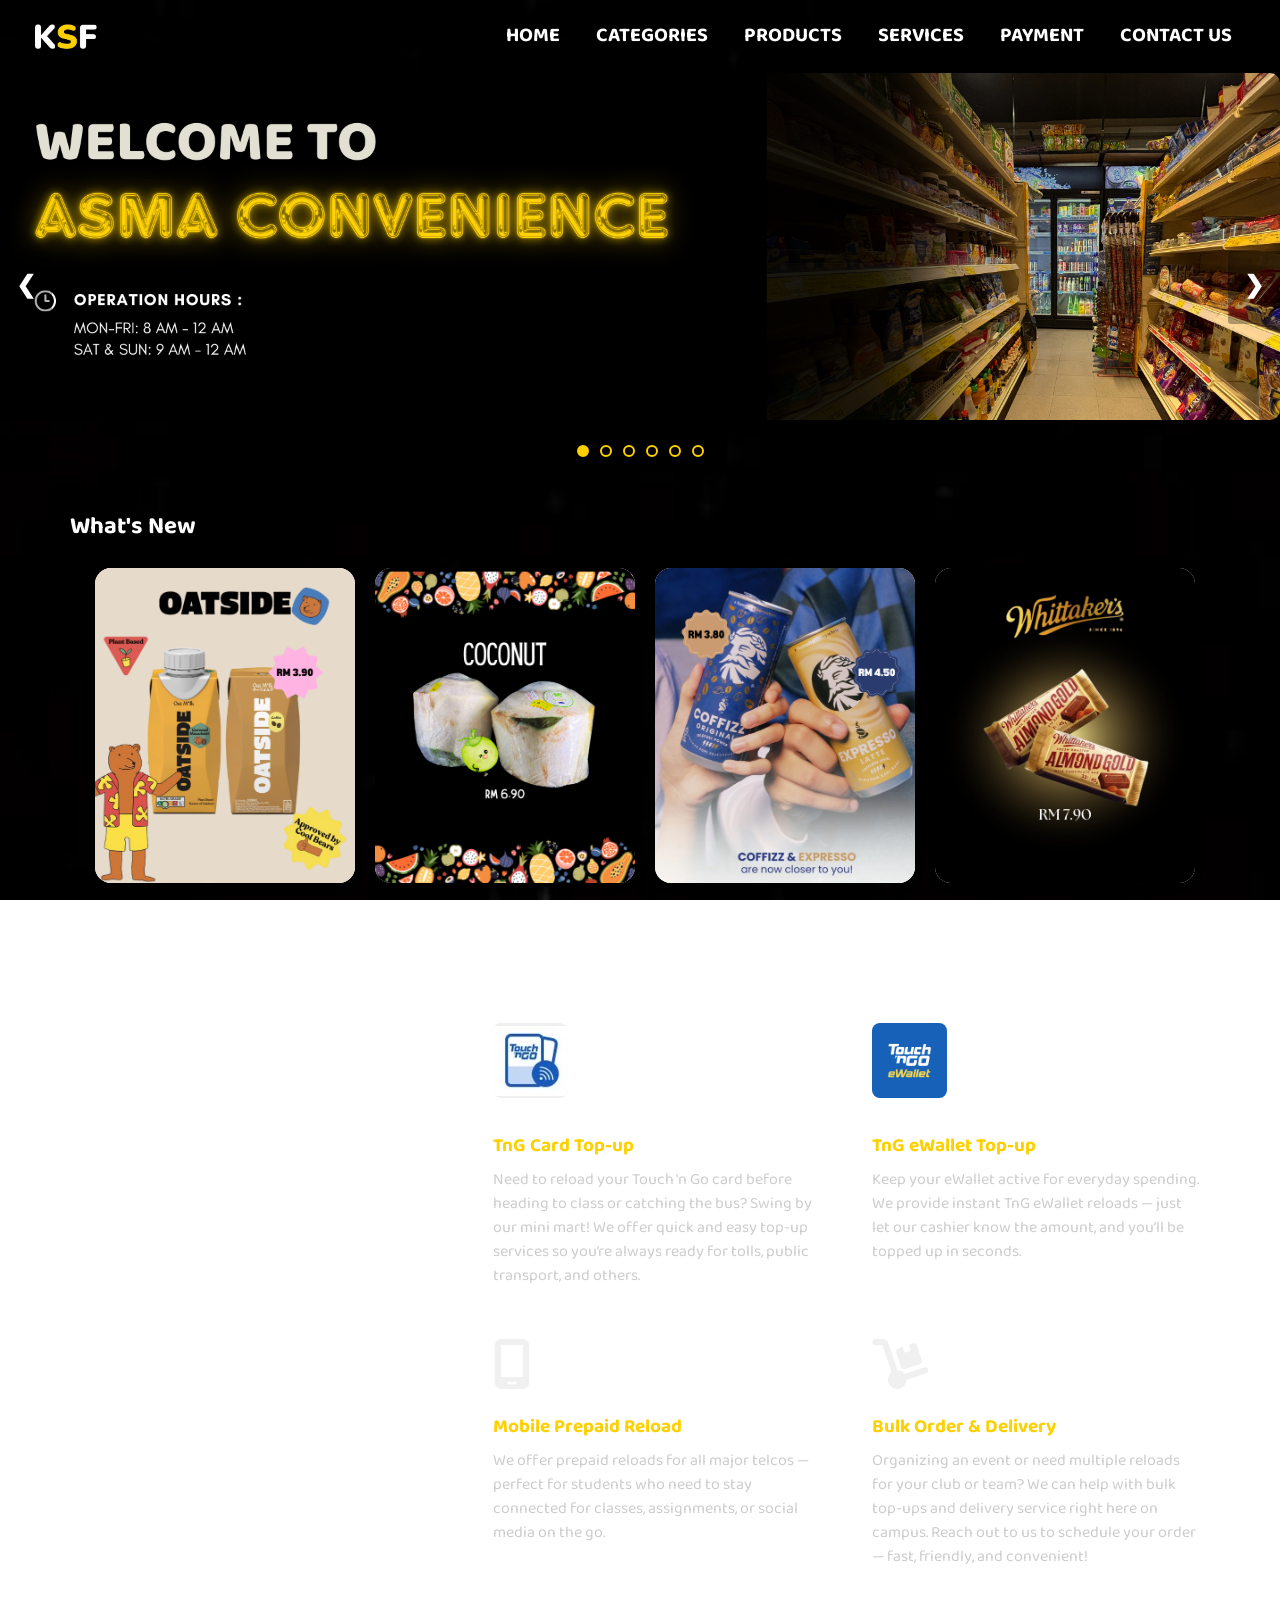
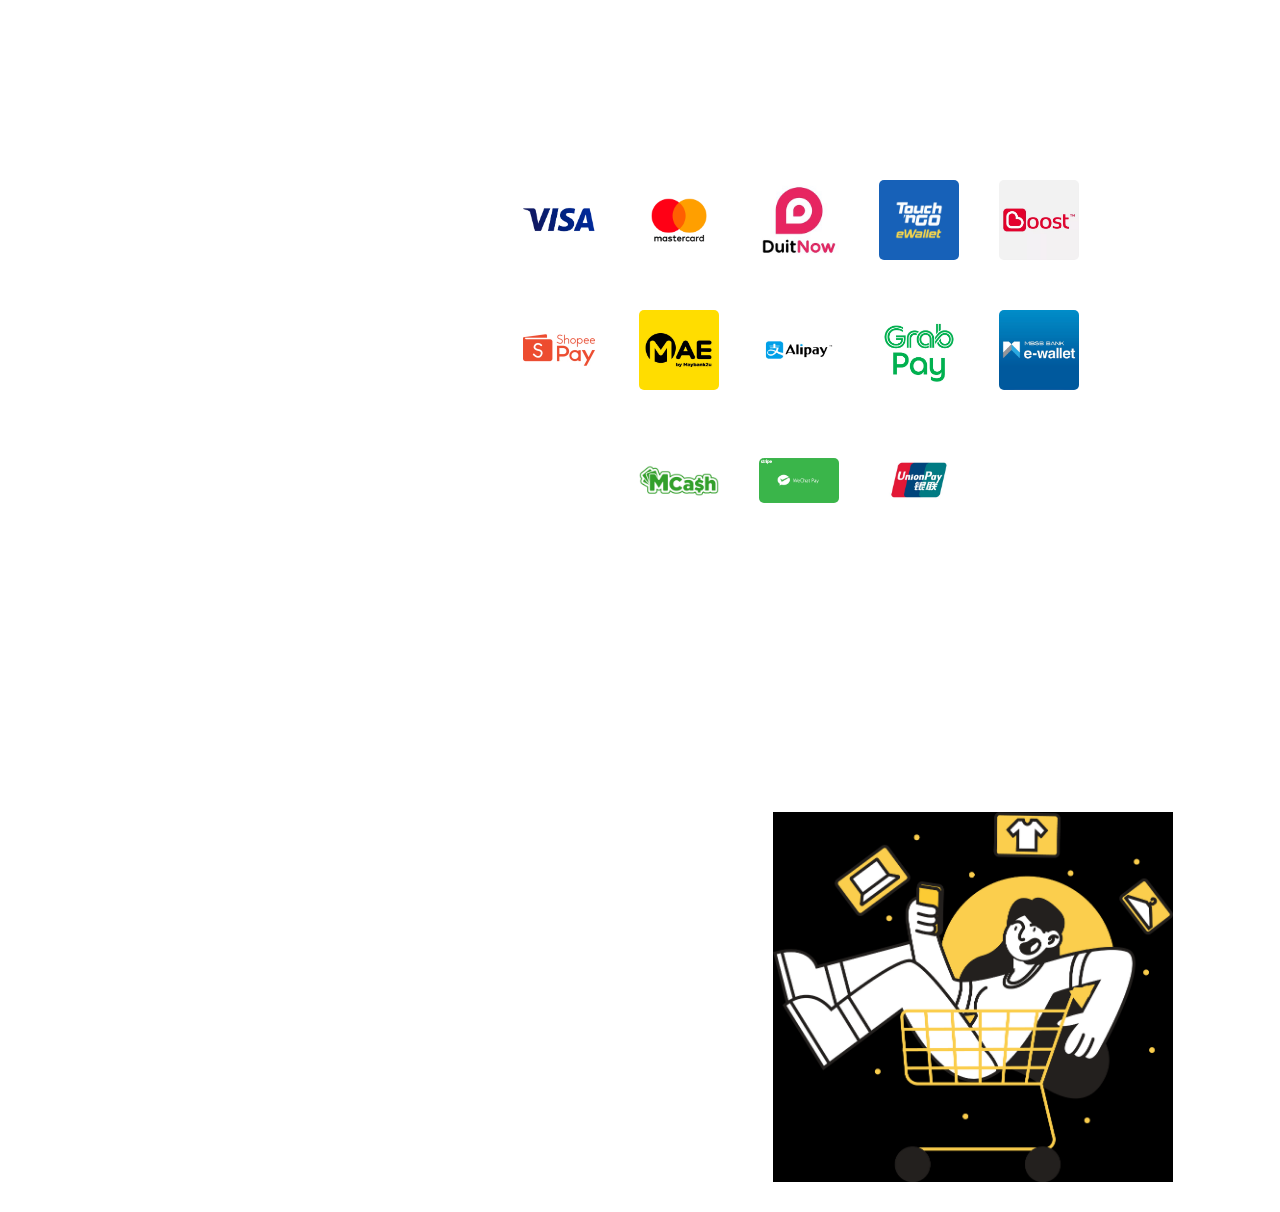
<file: index.html>
<!DOCTYPE html>
<html lang="en">
<head>
  <meta charset="UTF-8" />
  <meta name="viewport" content="width=device-width, initial-scale=1.0"/>
  <link rel="preconnect" href="https://fonts.googleapis.com">
  <link rel="preconnect" href="https://fonts.gstatic.com" crossorigin>
  <link href="https://fonts.googleapis.com/css2?family=Baloo+Bhaijaan+2&display=swap" rel="stylesheet">
  <title>Asma' Convenience</title>
  <link rel="stylesheet" href="asmaconvenience.css" />
  <link rel="stylesheet" href="https://cdnjs.cloudflare.com/ajax/libs/font-awesome/6.4.0/css/all.min.css"/>
</head>
<body>
  
   <div class="header">
    <div class="logo-container">
      <img src="logo.jpeg" alt="Asma Convenience Logo" class="logo-img" />
      <span class="logo-text">Kedai Serbaneka Fareeha</span>
    </div>    
    <div class="menu-icon" onclick="toggleNav()">
      <i class="fas fa-bars"></i>
    </div>
    <nav class="nav-links">
      <div class="close-icon" onclick="toggleNav()">×</div>
      <a href="index.html">HOME</a>
      <div class="dropdown">
        <a href="#">CATEGORIES</a>
        <div class="dropdown-content">
          <a href="products.html?category=Dairy%20%26%20Eggs">Dairy & Eggs</a>
          <a href="products.html?category=Instant%20Noodles">Instant Noodles</a>
          <a href="products.html?category=Ketchups%20%26%20Sauces">Ketchups & Sauces</a>
          <a href="products.html?category=Beverages">Beverages</a>
          <a href="products.html?category=Snacks">Snacks</a>
          <a href="products.html?category=Household%20Essentials">Household Essentials</a>
          <a href="products.html?category=Stationaries">Stationaries</a>
          <a href="products.html?category=Phone%20Accessories">Phone Accessories</a>
          <a href="products.html?category=Health%20%26%20Wellness">Health & Wellness</a>
        </div>
      </div>
      <a href="products.html">PRODUCTS</a>
      <a href="#services">SERVICES</a>
      <a href="#payment">PAYMENT</a>
      <a href="#contactus">CONTACT US</a>
    </nav>
   </div> 

  <div class="slideshow-container">

    <div class="mySlides fade">
      <picture>
        <source media="(max-width: 768px)" srcset="asmaconvenience-mobile.png">
        <img src="asmaconvenience.png" class="banner-img" alt="Asma Convenience">
      </picture>
    </div>
  
    <div class="mySlides fade">
      <picture>
        <source media="(max-width: 768px)" srcset="banner1-mobile.png">
        <img src="banner1.png" class="banner-img" alt="Promo 1">
      </picture>
    </div>

    <div class="mySlides fade">
      <picture>
        <source media="(max-width: 768px)" srcset="banner2-mobile.png">
        <img src="banner2.png" class="banner-img" alt="Promo 2">
      </picture>
    </div>
  
    <div class="mySlides fade">
      <picture>
        <source media="(max-width: 768px)" srcset="banner3-mobile.png">
        <img src="banner3.png" class="banner-img" alt="Promo 3">
      </picture>
    </div>

    <div class="mySlides fade">
      <picture>
        <source media="(max-width: 768px)" srcset="banner4-mobile.png">
        <img src="banner4.png" class="banner-img" alt="Promo 4">
      </picture>
    </div>

    <div class="mySlides fade">
      <picture>
        <source media="(max-width: 768px)" srcset="banner5-mobile.png">
        <img src="banner5.png" class="banner-img" alt="Promo 5">
      </picture>
    </div>
  
    <!-- Navigation arrows -->
    <a class="prev" onclick="plusSlides(-1)">❮</a>
    <a class="next" onclick="plusSlides(1)">❯</a>
  </div>
  
  <!-- Dots -->
  <div style="text-align:center; margin-top: 10px;">
    <span class="dot" onclick="currentSlide(1)"></span> 
    <span class="dot" onclick="currentSlide(2)"></span> 
    <span class="dot" onclick="currentSlide(3)"></span> 
    <span class="dot" onclick="currentSlide(4)"></span>
    <span class="dot" onclick="currentSlide(5)"></span>
    <span class="dot" onclick="currentSlide(6)"></span>
  </div>
  
  <script>
    let slideIndex = 1;
    showSlides(slideIndex);
    
    // Next/previous controls
    function plusSlides(n) {
      showSlides(slideIndex += n);
    }
    
    // Dot controls
    function currentSlide(n) {
      showSlides(slideIndex = n);
    }
    
    // Main function
    function showSlides(n) {
      let i;
      let slides = document.getElementsByClassName("mySlides");
      let dots = document.getElementsByClassName("dot");
    
      if (n > slides.length) { slideIndex = 1 }
      if (n < 1) { slideIndex = slides.length }
    
      for (i = 0; i < slides.length; i++) {
        slides[i].style.display = "none";
      }
    
      for (i = 0; i < dots.length; i++) {
        dots[i].classList.remove("active");
      }
    
      slides[slideIndex - 1].style.display = "block";
      dots[slideIndex - 1].classList.add("active");
    }
    
    // Optional: Auto-slide
    setInterval(() => {
      plusSlides(1);
    }, 5000);
    </script>
    
 <div class="home-container">
  <section class="section">
    <h2 class="section-title">What's New</h2>
    <div class="cards-row">
      <div class="card">
        <img src="oatside.png" alt="Oatside">
      </div>
      <div class="card">
        <img src="coconut.png" alt="Coconut">
      </div>
      <div class="card">
        <img src="zus.png" alt="Zus">
      </div>
      <div class="card">
        <img src="whittakers.png" alt="Whittakers">
      </div>
    </div>
  </section>

  <section id="services">
    <section class="services-section">
      <div class="services-container">
        <div class="services-left">
            <h1>Other<br>Services</h1>
        </div>
        <div class="services-right">
          <div class="service-card">
            <img src="tngcard.jpeg" alt="TnG Card Topup" class="service-icon">
            <h3>TnG Card Top-up</h3>
            <p>Need to reload your Touch 'n Go card before heading to class or catching the bus? Swing by our mini mart! We offer quick and easy top-up services so you’re always ready for tolls, public transport, and others.</p>
          </div>
          <div class="service-card">
            <img src="tng.jpeg" alt="TnG eWallet" class="service-icon">
            <h3>TnG eWallet Top-up</h3>
            <p>Keep your eWallet active for everyday spending. We provide instant TnG eWallet reloads — just let our cashier know the amount, and you’ll be topped up in seconds.</p>
          </div>
          <div class="service-card">
            <i class="fa-solid fa-mobile-screen"></i>
            <h3>Mobile Prepaid Reload</h3>
            <p>We offer prepaid reloads for all major telcos — perfect for students who need to stay connected for classes, assignments, or social media on the go.</p>
          </div>
          <div class="service-card">
            <i class="fa-solid fa-dolly"></i>
            <h3>Bulk Order & Delivery</h3>
            <p>Organizing an event or need multiple reloads for your club or team? We can help with bulk top-ups and delivery service right here on campus. Reach out to us to schedule your order — fast, friendly, and convenient!</p>
          </div>
    </div>
  </div>
 </section> 
 </section>

<section id="payment">
  <section class="payment-section">
    <div class="payment-container">
      <div class="payment-right"> 
        <h1>We're<br>Accepting</h1>
      </div>

      <div class="payment-left">
  
        <div class="payment-grid">
          <div class="payment-item"><img src="visa.jpeg" width="200vh" height="100vh" alt="Visa" /></div>
          <div class="payment-item"><img src="mastercard.jpeg" width="200vh" height="100vh" alt="MasterCard" /></div>
          <div class="payment-item"><img src="duitnow.jpeg" alt="DuitNow" /></div>
          <div class="payment-item"><img src="tng.jpeg" alt="TouchNGo" /></div>
          <div class="payment-item"><img src="boost.jpeg" alt="Boost" /></div>
          <div class="payment-item"><img src="shopeepay.jpeg" alt="ShopeePay" /></div>
          <div class="payment-item"><img src="mae.jpeg" alt="MAE" /></div>
          <div class="payment-item"><img src="alipay.jpeg" alt="Alipay" /></div>
          <div class="payment-item"><img src="grabpay.jpeg" alt="GrabPay" /></div>
          <div class="payment-item"><img src="mbsb.jpeg" alt="MBSB e-wallet" /></div>
          <div class="payment-item"><img src="mcash.jpeg" width="400vh" height="200vh" alt="Mcash" /></div>
          <div class="payment-item"><img src="wechatpay.jpeg" width="400vh" height="200vh" alt="WeChatPay" /></div>
          <div class="payment-item"><img src="unionpay.jpeg" alt="UnionPay" /></div>
        </div>
      </div>
     </div> 

 </div>
 </section>
</section>

<section id="contactus">

  <h1 class="contact-title">Contact Us</h1>

  <div class="contact-container">
    <div class="contact-info">
      <div class="contact-item">
        <i class="fab fa-whatsapp"></i>
        <a href="https://wa.me/60193149748" target="_blank">019-314 9748</a>
      </div>

      <div class="contact-item">
        <i class="fab fa-telegram-plane"></i>
        <a href="https://t.me/+zmRWgYmFlAIzOWI1" target="_blank"><u>Asma Shop (KSF)</u></a>
      </div>

      <div class="contact-item">
        <i class="fab fa-facebook-f"></i>
        <a href="https://m.facebook.com/101898915537876/" target="_blank"><u>KSF</u></a>
      </div>

      <div class="contact-item">
        <i class="fab fa-instagram"></i>
        <a href="https://www.instagram.com/ksf_iium?igsh=MXhtZDY1aGNoeW56NQ==" target="_blank"><u>@ksf_iium</u></a>
      </div>

      <div class="contact-item">
        <i class="fas fa-map-marker-alt"></i>
        <a href="https://g.co/kgs/t4s66xi" target="_blank">Asma Conv</a>
      </div>
    </div>

    <div class="contact-image">
      <img src="shopping-cart-illustration.png" alt="Shopping Illustration" />
    </div>
  </div>

  </section>
 
  <script>
  function toggleNav() {
    document.querySelector('.nav-links').classList.toggle('show');
  }

  // Close nav when any link is clicked
  document.addEventListener('DOMContentLoaded', function () {
    const navLinks = document.querySelectorAll('.nav-links a');
    navLinks.forEach(link => {
      link.addEventListener('click', () => {
        document.querySelector('.nav-links').classList.remove('show');
      });
    });
  });
</script>

</body>
</html>
</file>
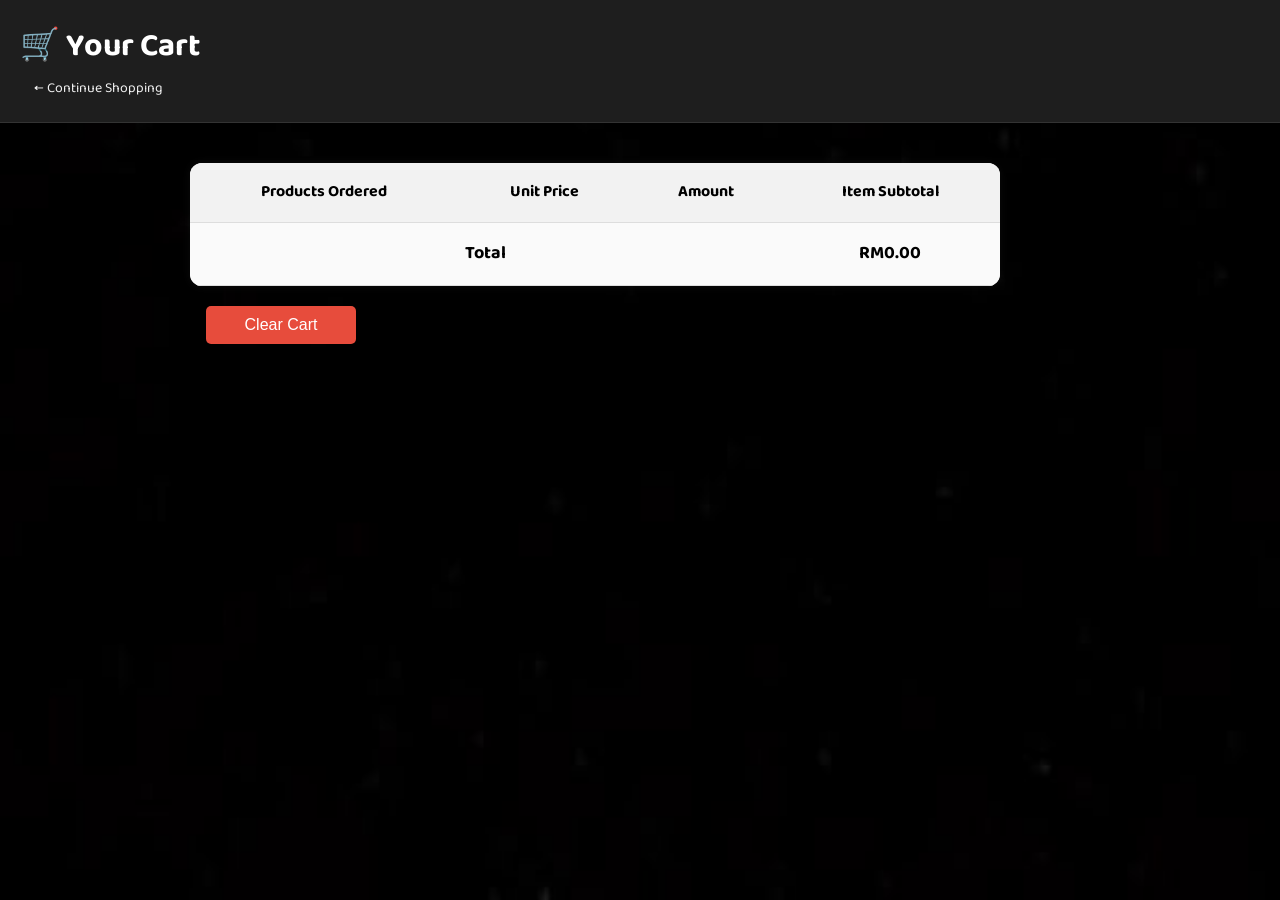
<file: cart.html>
<!DOCTYPE html>
<html lang="en">
<head>
  <meta charset="UTF-8" />
  <meta name="viewport" content="width=device-width, initial-scale=1.0"/>
  <link href="https://fonts.googleapis.com/css2?family=Baloo+Bhaijaan+2&display=swap" rel="stylesheet">
  <title>Your Cart</title>
  <link rel="stylesheet" href="asmaconvenience.css">
</head>
<body>
  <header>
    <h1>🛒 Your Cart</h1>
    <a href="products.html" class="cart-link">← Continue Shopping</a>
  </header>

  <main>
    <div class="cart-wrapper">
      <section class="cart-table">
        <table>
          <thead>
            <tr>
              <th>Products Ordered</th>
              <th>Unit Price</th>
              <th>Amount</th>
              <th>Item Subtotal</th>
            </tr>
          </thead>
          <tbody id="cart-list">
            <!-- Rows added via JS -->
          </tbody>
          <tfoot>
            <tr class="total-row">
              <td colspan="3">Total</td>
              <td id="cart-total">RM0.00</td>
            </tr>
          </tfoot>
        </table>
      </section>
  
      <!-- Button placed AFTER the table -->
      <div class="cart-footer">
        <button id="clear-cart" class="clear-btn">Clear Cart</button>
      </div>
    </div>
  </main>

<script src="cart.js"></script>

</body>
</html>
</file>
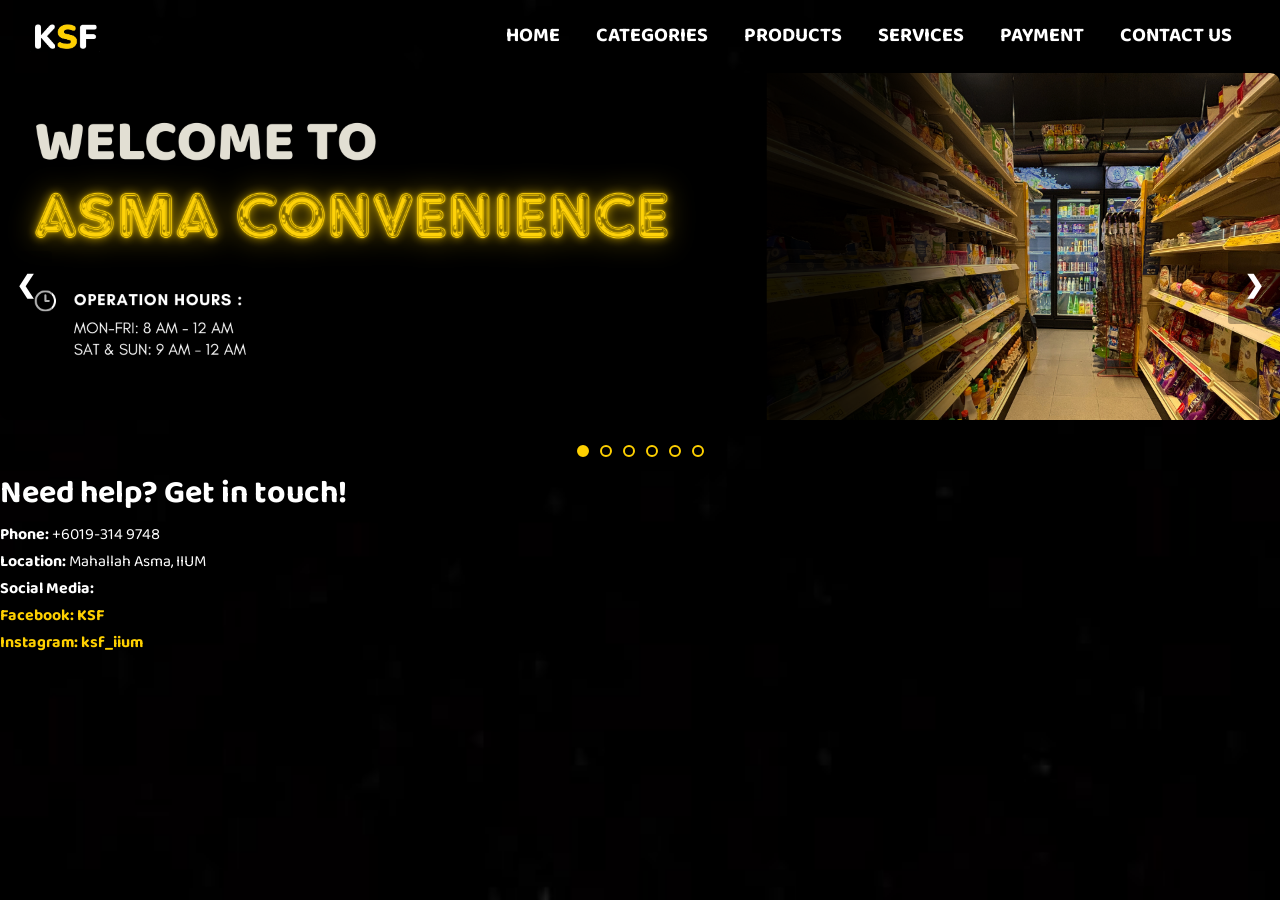
<file: contactus.html>
<!DOCTYPE html>
<html lang="en">
<head>
    <meta charset="UTF-8">
    <meta name="viewport" content="width=device-width, initial-scale=1.0">
    <link href="https://fonts.googleapis.com/css2?family=Baloo+Bhaijaan+2&display=swap" rel="stylesheet">
    <title>Asma' Convenience - Contacts</title>
    <link rel="stylesheet" href="asmaconvenience.css" />
</head>
<body>
    <div class="header">
    <div class="logo-container">
      <img src="logo.jpeg" alt="Asma Convenience Logo" class="logo-img" />
      <span class="logo-text">Kedai Serbaneka Fareeha</span>
    </div> 

    <nav class="nav-links">
      <a href="index.html">HOME</a>
      <div class="dropdown">
        <a href="#">CATEGORIES</a>
        <div class="dropdown-content">
          <a href="products.html?category=Dairy%20%26%20Eggs">Dairy & Eggs</a>
          <a href="products.html?category=Snacks">Snacks</a>
          <a href="products.html?category=Phone%20Accessories">Phone Accessories</a>
          <a href="products.html?category=Health%20%26%20Wellness">Health & Wellness</a>
          <a href="products.html?category=Instant%20Noodles">Instant Noodles</a>
          <a href="products.html?category=Ketchups%20%26%20Sauces">Ketchups & Sauces</a>
          <a href="products.html?category=Beverages">Beverages</a>
          <a href="products.html?category=Household%20Essentials">Household Essentials</a>
          <a href="products.html?category=Stationaries">Stationaries</a>
        </div>
      </div>
      <a href="products.html">PRODUCTS</a>
      <a href="services.html">SERVICES</a>
      <a href="payment.html">PAYMENT</a>
      <a href="contactus.html">CONTACT US</a>
    </nav>
    </div>

  <div class="slideshow-container">

    <div class="mySlides fade">
      <img src="asmaconvenience.png" class="banner-img" alt="Asma Convenience">
    </div>

    <div class="mySlides fade">
      <img src="banner5.png" class="banner-img" alt="Promo 5">
    </div>
  
    <div class="mySlides fade">
      <img src="banner1.png" class="banner-img" alt="Promo 1">
    </div>

    <div class="mySlides fade">
      <img src="banner2.png" class="banner-img" alt="Promo 2">
    </div>
  
    <div class="mySlides fade">
      <img src="banner3.png" class="banner-img" alt="Promo 3">
    </div>

    <div class="mySlides fade">
      <img src="banner4.png" class="banner-img" alt="Promo 4">
    </div>
  
    <!-- Navigation arrows -->
    <a class="prev" onclick="plusSlides(-1)">❮</a>
    <a class="next" onclick="plusSlides(1)">❯</a>
  </div>

  <div style="text-align:center; margin-top: 10px;">
    <span class="dot" onclick="currentSlide(1)"></span> 
    <span class="dot" onclick="currentSlide(2)"></span> 
    <span class="dot" onclick="currentSlide(3)"></span> 
    <span class="dot" onclick="currentSlide(4)"></span>
    <span class="dot" onclick="currentSlide(5)"></span>
    <span class="dot" onclick="currentSlide(6)"></span>
  </div>
  
  <script>
    let slideIndex = 1;
    showSlides(slideIndex);
    
    // Next/previous controls
    function plusSlides(n) {
      showSlides(slideIndex += n);
    }
    
    // Dot controls
    function currentSlide(n) {
      showSlides(slideIndex = n);
    }
    
    // Main function
    function showSlides(n) {
      let i;
      let slides = document.getElementsByClassName("mySlides");
      let dots = document.getElementsByClassName("dot");
    
      if (n > slides.length) { slideIndex = 1 }
      if (n < 1) { slideIndex = slides.length }
    
      for (i = 0; i < slides.length; i++) {
        slides[i].style.display = "none";
      }
    
      for (i = 0; i < dots.length; i++) {
        dots[i].classList.remove("active");
      }
    
      slides[slideIndex - 1].style.display = "block";
      dots[slideIndex - 1].classList.add("active");
    }
    
    // Optional: Auto-slide
    setInterval(() => {
      plusSlides(1);
    }, 5000);
    </script>

  <div class="contactus-section">
      <h1>Need help? Get in touch!</h1>
  </div>
  <div class="contact-info">
  <p><strong>Phone:</strong> +6019-314 9748</p>
  <p><strong>Location:</strong> Mahallah Asma, IIUM</p>
  <p><strong>Social Media: <br></strong>
    <a href = "https://m.facebook.com/101898915537876/" class= "facebook-link" target="_blank">Facebook: KSF</a><br>
    <a href = "https://www.instagram.com/ksf_iium?igsh=MXhtZDY1aGNoeW56NQ==" class= "instagram-link" target= "_blank">Instagram: ksf_iium</a>
  </p>
</div>
</body>
</html>
</file>
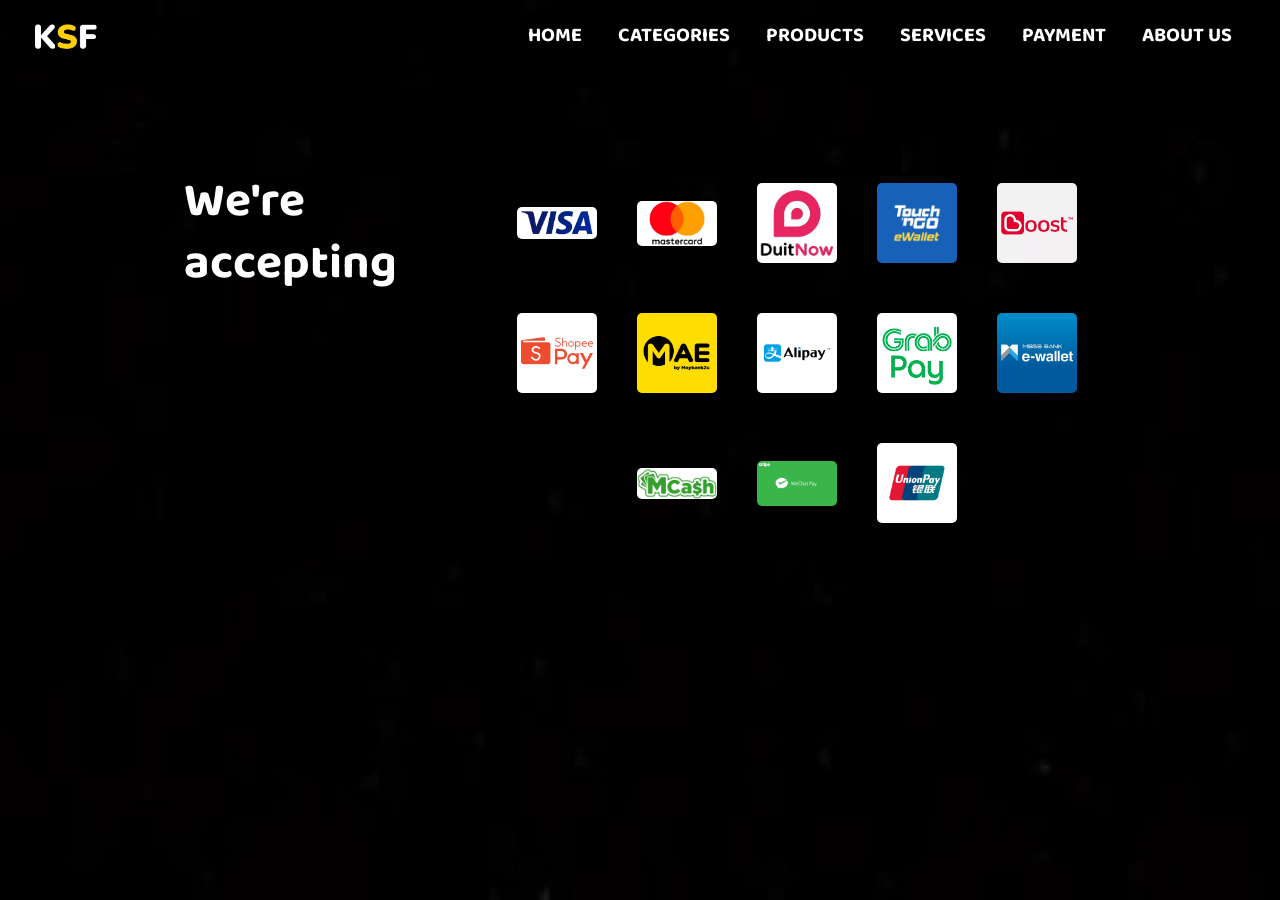
<file: payment.html>
<!DOCTYPE html>
<html lang="en">
<head>
  <meta charset="UTF-8" />
  <meta name="viewport" content="width=device-width, initial-scale=1.0"/>
  <link href="https://fonts.googleapis.com/css2?family=Baloo+Bhaijaan+2&display=swap" rel="stylesheet">
  <title>Asma' Convenience - Products</title>
  <link rel="stylesheet" href="asmaconvenience.css" />
  <link rel="stylesheet" href="https://cdnjs.cloudflare.com/ajax/libs/font-awesome/6.4.0/css/all.min.css"/>
</head>
<body>
  <div class="header">
    <div class="logo-container">
      <img src="logo.jpeg" alt="Asma Convenience Logo" class="logo-img" />
      <span class="logo-text">Kedai Serbaneka Fareeha</span>
    </div> 
    <div class="menu-icon" onclick="toggleNav()">
      <i class="fas fa-bars"></i>
    </div>
    <nav class="nav-links">
      <div class="close-icon" onclick="toggleNav()">×</div>
      <a href="index.html">HOME</a>
      <div class="dropdown">
        <a href="#">CATEGORIES</a>
        <div class="dropdown-content">
          <a href="products.html?category=Dairy%20%26%20Eggs">Dairy & Eggs</a>
          <a href="products.html?category=Instant%20Noodles">Instant Noodles</a>
          <a href="products.html?category=Ketchups%20%26%20Sauces">Ketchups & Sauces</a>
          <a href="products.html?category=Beverages">Beverages</a>
          <a href="products.html?category=Snacks">Snacks</a>
          <a href="products.html?category=Household%20Essentials">Household Essentials</a>
          <a href="products.html?category=Stationaries">Stationaries</a>
          <a href="products.html?category=Phone%20Accessories">Phone Accessories</a>
          <a href="products.html?category=Health%20%26%20Wellness">Health & Wellness</a>
        </div>
      </div>
      <a href="products.html">PRODUCTS</a>
      <a href="services.html">SERVICES</a>
      <a href="payment.html">PAYMENT</a>
      <a href="contactus.html">ABOUT US</a>
    </nav>
  </div>

<section id="payment">
  <section class="payment-section">
    <div class="payment-container">
      <div class="payment-right"> 
        <h1>We're<br>accepting</h1>
      </div>

      <div class="payment-left">
  
        <div class="payment-grid">
          <div class="payment-item"><img src="visa.jpeg" width="200vh" height="100vh" alt="Visa" /></div>
          <div class="payment-item"><img src="mastercard.jpeg" width="200vh" height="100vh" alt="MasterCard" /></div>
          <div class="payment-item"><img src="duitnow.jpeg" alt="DuitNow" /></div>
          <div class="payment-item"><img src="tng.jpeg" alt="TouchNGo" /></div>
          <div class="payment-item"><img src="boost.jpeg" alt="Boost" /></div>
          <div class="payment-item"><img src="shopeepay.jpeg" alt="ShopeePay" /></div>
          <div class="payment-item"><img src="mae.jpeg" alt="MAE" /></div>
          <div class="payment-item"><img src="alipay.jpeg" alt="Alipay" /></div>
          <div class="payment-item"><img src="grabpay.jpeg" alt="GrabPay" /></div>
          <div class="payment-item"><img src="mbsb.jpeg" alt="MBSB e-wallet" /></div>
          <div class="payment-item"><img src="mcash.jpeg" width="400vh" height="200vh" alt="Mcash" /></div>
          <div class="payment-item"><img src="wechatpay.jpeg" width="400vh" height="200vh" alt="WeChatPay" /></div>
          <div class="payment-item"><img src="unionpay.jpeg" alt="UnionPay" /></div>
        </div>
      </div>
     </div> 

 </div>
 </section>
</section>

<script>
  function toggleNav() {
    document.querySelector('.nav-links').classList.toggle('show');
  }

  // Close nav when any link is clicked
  document.addEventListener('DOMContentLoaded', function () {
    const navLinks = document.querySelectorAll('.nav-links a');
    navLinks.forEach(link => {
      link.addEventListener('click', () => {
        document.querySelector('.nav-links').classList.remove('show');
      });
    });
  });
</script>

</body>
</html>
</file>
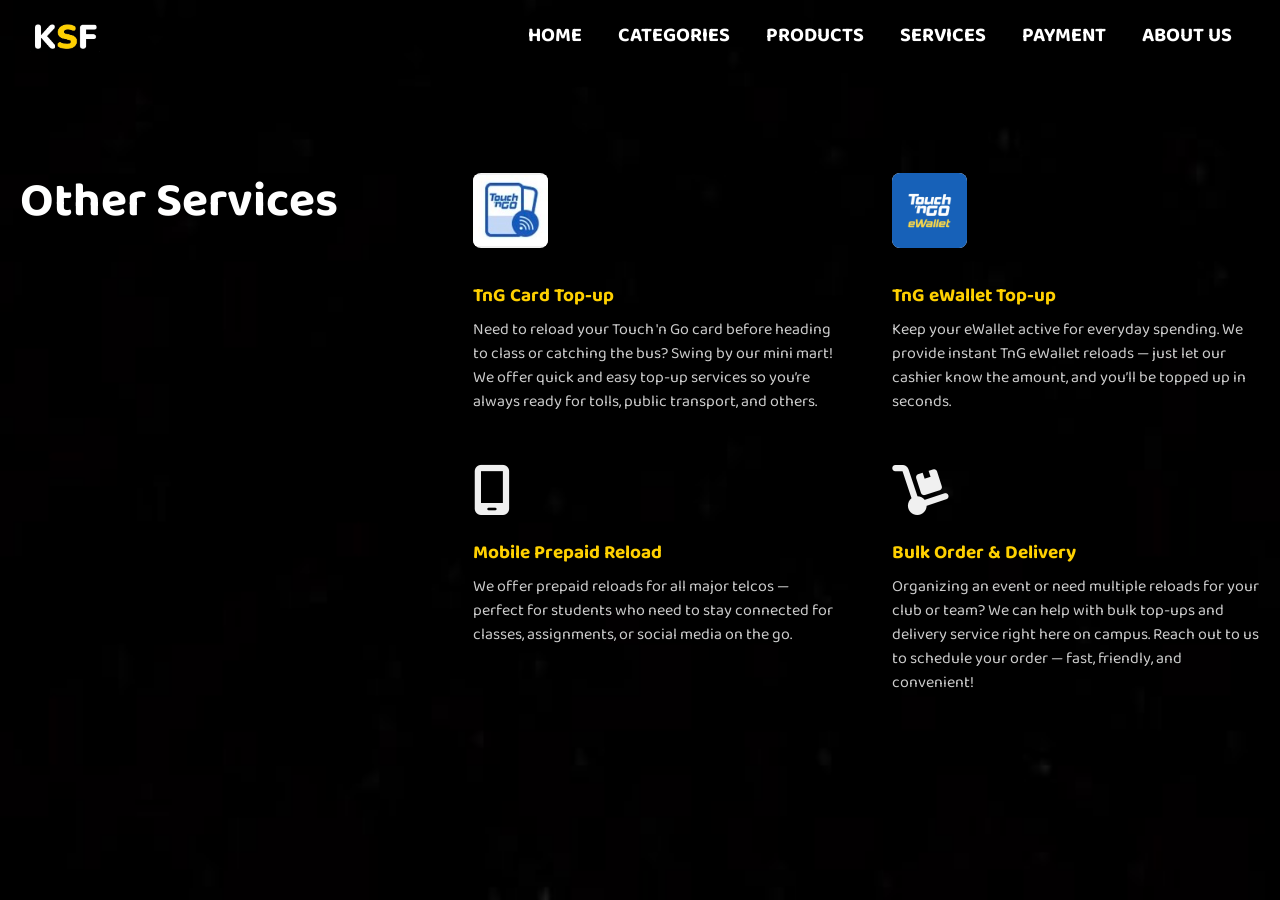
<file: services.html>
<!DOCTYPE html>
<html lang="en">
<head>
  <meta charset="UTF-8" />
  <meta name="viewport" content="width=device-width, initial-scale=1.0"/>
  <link href="https://fonts.googleapis.com/css2?family=Baloo+Bhaijaan+2&display=swap" rel="stylesheet">
  <title>Asma' Convenience - Products</title>
  <link rel="stylesheet" href="asmaconvenience.css" />
  <link href="https://cdnjs.cloudflare.com/ajax/libs/font-awesome/6.5.0/css/all.min.css" rel="stylesheet">
</head>
<body>
  <div class="header">
    <div class="logo-container">
      <img src="logo.jpeg" alt="Asma Convenience Logo" class="logo-img" />
      <span class="logo-text">Kedai Serbaneka Fareeha</span>
    </div> 
    <div class="menu-icon" onclick="toggleNav()">
      <i class="fas fa-bars"></i>
    </div>
    <nav class="nav-links">
      <div class="close-icon" onclick="toggleNav()">×</div>
      <a href="index.html">HOME</a>
      <div class="dropdown">
        <a href="#">CATEGORIES</a>
        <div class="dropdown-content">
          <a href="products.html?category=Dairy%20%26%20Eggs">Dairy & Eggs</a>
          <a href="products.html?category=Instant%20Noodles">Instant Noodles</a>
          <a href="products.html?category=Ketchups%20%26%20Sauces">Ketchups & Sauces</a>
          <a href="products.html?category=Beverages">Beverages</a>
          <a href="products.html?category=Snacks">Snacks</a>
          <a href="products.html?category=Household%20Essentials">Household Essentials</a>
          <a href="products.html?category=Stationaries">Stationaries</a>
          <a href="products.html?category=Phone%20Accessories">Phone Accessories</a>
          <a href="products.html?category=Health%20%26%20Wellness">Health & Wellness</a>
        </div>
      </div>
      <a href="products.html">PRODUCTS</a>
      <a href="services.html">SERVICES</a>
      <a href="payment.html">PAYMENT</a>
      <a href="contactus.html">ABOUT US</a>
    </nav>
  </div>

  <section class="services-section">
    <div class="services-container">
      <div class="services-left">
        <h1>Other Services</h1> 
      </div>
      <div class="services-right">
        <div class="service-card">
          <img src="tngcard.jpeg" alt="TnG Card Topup" class="service-icon">
          <h3>TnG Card Top-up</h3>
          <p>Need to reload your Touch 'n Go card before heading to class or catching the bus? Swing by our mini mart! We offer quick and easy top-up services so you’re always ready for tolls, public transport, and others.</p>
        </div>
        <div class="service-card">
          <img src="tng.jpeg" alt="TnG eWallet" class="service-icon">
          <h3>TnG eWallet Top-up</h3>
          <p>Keep your eWallet active for everyday spending. We provide instant TnG eWallet reloads — just let our cashier know the amount, and you’ll be topped up in seconds.</p>
        </div>
        <div class="service-card">
          <i class="fa-solid fa-mobile-screen"></i>
          <h3>Mobile Prepaid Reload</h3>
          <p>We offer prepaid reloads for all major telcos — perfect for students who need to stay connected for classes, assignments, or social media on the go.</p>
        </div>
        <div class="service-card">
          <i class="fa-solid fa-dolly"></i>
          <h3>Bulk Order & Delivery</h3>
          <p>Organizing an event or need multiple reloads for your club or team? We can help with bulk top-ups and delivery service right here on campus. Reach out to us to schedule your order — fast, friendly, and convenient!</p>
        </div>
    </div>
  </div>
 </section> 

 <script>
  function toggleNav() {
    document.querySelector('.nav-links').classList.toggle('show');
  }

  // Close nav when any link is clicked
  document.addEventListener('DOMContentLoaded', function () {
    const navLinks = document.querySelectorAll('.nav-links a');
    navLinks.forEach(link => {
      link.addEventListener('click', () => {
        document.querySelector('.nav-links').classList.remove('show');
      });
    });
  });
</script>

</body>
</html>
</file>
<file: asmaconvenience.css>
/* General reset and base styles */

html {
  scroll-behavior: smooth;
}

* {
    margin: 0;
    padding: 0;
    box-sizing: border-box;
  }
  
  body {
    font-family: 'Baloo Bhaijaan 2', cursive;
    background: url('background.jpg') no-repeat center center fixed;
    background-size: cover;
    color: white;
    overflow-x: hidden;
  }
  
  .header {
    background: rgba(0, 0, 0, 0.5);
    padding: 15px 30px;
    display: flex;
    justify-content: space-between;
    align-items: center;
    position: relative;
  }

  .logo-container {
    display: flex;
    align-items: center;
    position: relative;
    width: fit-content;
    cursor: pointer;
  }

  .logo-img {
    height: 30px;
    width: auto;
    vertical-align: middle;
    transition: transform 0.8s ease-in-out;
  }  

  .logo-container:hover .logo-text {
    opacity: 1;
    transform: translateX(0);
  }
  
  .logo-text {
    margin-left: 10px;
    font-size: 24px;
    color: #fed000;
    white-space: nowrap;
    opacity: 0;
    transform: translateX(-10px);
    transition: opacity 0.3s ease, transform 0.8s ease-in-out;
  }

  .menu-icon {
  display: none;
  font-size: 24px;
  color: white;
  cursor: pointer;
}

.menu-icon span {
  font-size: 32px;
  color: white;
  line-height: 1;
}

.close-icon {
  display: none;
}

  .nav-links a {
    color: white;
    text-decoration: none;
    margin: 0 10px;
    font-size: 20px;
    font-weight: 700;
    padding: 4px 8px;
    border-radius: 4px;
    transition: color 0.3s, background-color 0.3s;
  }

  .nav-links a:hover {
    color: #fed000;
    text-shadow: 0 0 1px #fed000;
  }
  
  .nav-links {
    display: flex;
    align-items: center;
  }
  
  @media (max-width: 768px) {
     .menu-icon {
    display: block;
  }

    .nav-links {
  display: none;
  position: fixed;
  top: 0;
  left: 0;
  height: 100vh;
  width: 100%;
  background-color: #333;
  flex-direction: column;
  justify-content: center;
  align-items: center;
  z-index: 999;
}

    .nav-links.show {
    display: flex;
  }

  /* Close icon inside nav */
  .close-icon {
    position: absolute;
    top: 20px;
    right: 20px;
    font-size: 30px;
    color: white;
    cursor: pointer;
  }

  .logo-container {
    flex-direction: column;
    align-items: center;
    text-align: center;
    justify-content: space-between;
  }

  .logo-img {
    width: 80px;
  }

  .logo-text {
    font-size: 18px;
  }

  nav.nav-links a {
    font-size: 16px;
    padding: 8px 0;
  }
  }

.dropdown {
  position: relative;
  display: inline-block;
}
  
.dropdown-content {
  display: none;
  position: absolute;
  top: 100%;
  left: 0;
  background-color: black;
  min-width: 200px;
  z-index: 1;
  flex-direction: column;
  box-shadow: 0px 4px 8px rgba(0, 0, 0, 0.2);
}
  
.dropdown-content a {
  color: white;
  padding: 10px 15px;
  text-decoration: none;
  display: block;
  font-weight: bold;
}
  
.dropdown:hover .dropdown-content {
   display: flex;
}

.dropdown-content a:hover {
  color: #fed000;
}

  /* Banner images */
.banner-img {
  width: 100%;
  height: auto;
  border-radius: 10px;
  object-fit: cover;
}

/* Hide slides by default */
.mySlides {
  display: none;
}

.slideshow-container {
  position: relative;
  max-width: 100%;
  margin: auto;
}

/* Arrows */
.prev, .next {
  cursor: pointer;
  position: absolute;
  top: 50%;
  width: auto;
  padding: 16px;
  color: white;
  font-weight: bold;
  font-size: 24px;
  transition: 0.3s;
  border-radius: 0 3px 3px 0;
  user-select: none;
  background-color: rgba(0, 0, 0, 0.3);
}

.next {
  right: 0;
  border-radius: 3px 0 0 3px;
}

.prev:hover, .next:hover {
  background-color: rgba(0, 0, 0, 0.6);
}

/* Fade animation */
.fade {
  animation-name: fade;
  animation-duration: 1s;
}

@keyframes fade {
  from { opacity: 0.4; }
  to { opacity: 1; }
}

/* Dots */
.dot {
  cursor: pointer;
  height: 12px;
  width: 12px;
  margin: 0 4px;
  background-color: black;
  border: 2px solid #fed000;
  border-radius: 50%;
  display: inline-block;
  transition: background-color 0.3s;
}

.active, .dot:hover {
  background-color: #fed000;
}  

.home-container {
  padding: 20px;
  max-width: 1200px;
  margin: 20px auto;
}

.section {
  margin-bottom: 40px;
  padding-left: 10px;
}

.section-title {
  font-size: 24px;
  margin-bottom: 20px;
  font-weight: bold;
}

.cards-row {
  display: flex;
  flex-wrap: wrap;
  gap: 20px;
  justify-content: center;
}

.card {
  width: 260px;
  background-color: #fff;
  border-radius: 16px;
  box-shadow: 0 4px 8px rgba(0, 0, 0, 0.1);
  overflow: hidden;
  text-align: center;
  transition: all 0.4s ease;
  flex: 1 1 200px;
  max-width: 260px;
}

.card:hover {
  transform: scale(1.15);
}

.card img {
  width: 100%;
  height: 100%;
  object-fit: cover;
}

@media (max-width: 768px) {
  .header {
    flex-direction: column;
    align-items: flex-start;
  }

  .nav-links {
    flex-wrap: wrap;
    justify-content: flex-start;
    width: 100%;
  }

  .nav-links a {
    margin: 5px 0;
  }

  .dropdown-content {
    position: static;
    width: 100%;
  }

  .cards-row {
    flex-wrap: nowrap;
    overflow-x: auto;
    scroll-snap-type: x mandatory;
    -webkit-overflow-scrolling: touch;
    gap: 16px;
    padding-left: 10px;
  }

  .card {
    flex: 0 0 auto;
    scroll-snap-align: start;
    width: 100%;
    max-width: 80%;
    height: fit-content;
  }

  .card img {
    width: 100%;
    height: auto;
    display: block;
  }
}

.container {
    display: flex;
}

.sidebar {
    width: 250px;
    background: black;
    padding: 20px;
    display: flex;
    flex-direction: column;
    height: 180vh;
}

.sidebar a {
    color: white;
    padding: 15px 10px;
    text-decoration: none;
    font-weight: bolder;
    font-size: larger;
    transition: background 0.3s;
    padding-bottom: 20px;
  }
  
  .sidebar a:hover {
    background: black;
    color: #fed000;
  }

  .products-section {
    flex: 1;
    padding: 60px 40px;
  }
  
  .products-header {
  display: flex;
  justify-content: space-between;
  align-items: center;
  margin-bottom: 20px;
  }

  .products-section h1 {
    font-size: 36px;
    margin-bottom: 30px;
    text-align: left;
    color: #fed000;
  }
  
  .product-grid {
    display: grid;
    grid-template-columns: repeat(auto-fit, minmax(200px, 1fr));
    gap: 20px;
    justify-items: center;
    margin-top: 30px;
  }
  
  .product-card {
    border-radius: 10px;
    padding: 15px;
    text-align: center;
    width: 100%;
    max-width: 180px;
  }

  .product-card h3 {
    font-family: Arial, Helvetica, sans-serif;
  }
  
  .product-card img {
    width: 100%;
    border-radius: 6px;
    margin-bottom: 10px;
    height: auto;
    max-height: 180px;
    object-fit: contain;
  }

  .products-slideshow {
  position: relative;
  width: 100%;
  height: 200px;
  overflow: hidden;
}

.products-slideshow .slide {
  display: none;
  width: 100%;
  border-radius: 6px;
  margin-bottom: 10px;
}

.products-slideshow .slide.active {
  display: block;
  background-color: transparent;
}

.products-slideshow img.slide {
  position: absolute;
  top: 0;
  left: 0;
  width: 100%;
  height: 100%;
  object-fit: cover;
  opacity: 0;
  transition: opacity 0.3s ease;
  z-index: 0;
}

.products-slideshow img.slide.active {
  opacity: 1;
  z-index: 1;
}

.products-slideshow .dots {
  display: flex;
  justify-content: center;
  gap: 5px;
  margin-top: 8px;
  
  position: absolute;
  bottom: 10px;
  left: 50%;
  transform: translateX(-50%);
  gap: 6px;
  z-index: 2;
}

.products-slideshow .dot {
  width: 10px;
  height: 10px;
  border: 2px solid #fed000;
  border-radius: 50%;
  background-color: transparent;
  cursor: pointer;
  transition: background-color 0.2s ease;
}

.products-slideshow .dot:hover,
.products-slideshow .dot.active {
  background-color: #fed000;
}

  .add-to-cart-btn {
    display: flex;
    justify-content: space-between;
    align-items: center;
    gap: 8px;
    font-size: 15px;
    width: 100%;
    max-width: 180px;
    margin-top: 1rem;
    padding: 10px 14px;
    background-color: #000;
    color: #fed000;
    border: 2px solid #fed000;
    border-radius: 8px;
    font-weight: 600;
    cursor: pointer;
    transition: all 0.2s ease-in-out;
    box-shadow: 0 4px 6px rgba(0,0,0,0.1);
    cursor: pointer;
}

.add-to-cart-btn span:last-child {
  font-size: 18px;
  background-color: #fed000;
  color: #000;
  border-radius: 50%;
  width: 24px;
  height: 24px;
  display: flex;
  justify-content: center;
  align-items: center;
}

.add-to-cart-btn span:last-child:hover {
  color: #fed000;
  background-color: #000;
  transform: translateY(-2px);
}

@media (max-width: 600px) {
  .product-card {
    padding: 10px;
  }

  .add-to-cart-btn {
    font-size: 14px;
    padding: 8px 12px;
  }

  .product-card h3 {
    font-size: 14px;
  }
}

.pagination {
  display: flex;
  justify-content: center;
  margin: 20px 0;
  gap: 6px;
  flex-wrap: wrap;
  padding: 10px 0;
}

.pagination button {
  padding: 6px 12px;
  border: 1px solid #aaa;
  background-color: #fff;
  cursor: pointer;
  font-family: 'Baloo Bhaijaan 2', cursive;
  border-radius: 4px;
}

.pagination button.active {
  background-color: #007bff;
  color: white;
  font-weight: bold;
}

@media (max-width: 768px) {
  .container {
    flex-direction: column;
  }

  .sidebar {
    width: 100%;
    height: auto;
    padding: 10px;
    flex-direction: row;
    flex-wrap: wrap;
    justify-content: center;
    background: #000;
  }

  .sidebar a {
    padding: 10px;
    font-size: 14px;
    flex: 1 0 45%;
    text-align: center;
    margin: 5px;
  }

  .products-section {
    padding: 20px 15px;
  }

  .products-header {
    flex-direction: column;
    align-items: flex-start;
    gap: 10px;
  }

  .products-header h1 {
    font-size: 28px;
    margin-bottom: 0;
  }

  .cart-link {
    font-size: 16px;
    align-self: flex-end;
  }

  .search-bar input {
    width: 100%;
    font-size: 16px;
    padding: 10px;
    margin-top: 15px;
  }

  .product-grid {
    grid-template-columns: repeat(auto-fit, minmax(150px, 1fr));
    gap: 15px;
  }

  .product-card {
    max-width: 100%;
  }

  .add-to-cart-btn {
    font-size: 13px;
    padding: 8px 10px;
  }

  .add-to-cart-btn span:last-child {
    width: 20px;
    height: 20px;
    font-size: 16px;
  }

  .pagination button {
    padding: 5px 10px;
    font-size: 14px;
  }
}

.payment-section {
  padding-top: 100px;
  padding-right: 20px;
  padding-bottom: 100px;
  padding-left: 20px;
}

.payment-container {
  display: flex;
  gap: 100px;
  flex-wrap: wrap;
  align-items: flex-start;
  justify-content: center
}

 .payment-right {
  font-size: 35px;
  font-weight: bold;
  color: #fed000;
  text-align: left;
  line-height: 64px; /* Match tallest logo height */
  justify-content: left;
}

 .payment-right h1 {
  font-size: 48px;
  font-weight: bold;
  color: #fff;
  text-align: left;
  line-height: 1.3;
 }
 
.payment-left {
  display: flex;
  flex-wrap: wrap;
  gap: 20px;
}

.payment-grid {
  display: flex;
  flex-wrap: wrap;
  justify-content: center;
  gap: 20px;
  align-items: center;
  max-width: 600px;
}

.payment-item {
  text-align: center;
  transition: all 0.3s ease;
}

.payment-item:hover {
  transform: scale(1.30);
}

.payment-item img {
  width: 100px;
  height: auto;
  border-radius: 15px;
  padding: 10px;
}

/* Mobile (480px and below) */
@media (max-width: 480px) {
  .payment-section {
    padding: 40px 10px;
  }

  .payment-container {
    gap: 30px;
    padding: 10px;
  }

  .payment-right h1 {
    font-size: 28px;
    text-align: center;
  }

  .payment-grid {
    gap: 10px;
  }

  .payment-item img {
    width: 60px;
    padding: 5px;
  }

  .payment-item:hover {
    transform: scale(1.1); /* Less zoom on mobile */
  }
}

.services-section {
  padding-top: 100px;
  padding-right: 20px;
  padding-bottom: 100px;
  padding-left: 20px;
}

.services-container {
  display: flex;
  gap: 60px;
  flex-wrap: wrap;
}

.services-left {
  flex: 1;
  min-width: 200px;
  display: flex;
}

.services-left h1 {
  font-size: 48px;
  line-height: 1.3;
  color: #fff;
}

.services-right {
  flex: 2;
  display: grid;
  grid-template-columns: repeat(2, 1fr);
  gap: 50px;
}

.service-card {
  color: #ccc;
}

.service-icon {
  width: 75px;
  height: 75px;
  margin-bottom: 12px;
  display: inline-block;
  object-fit: contain;
  border-radius: 8px;
  background-color: #f0f0f0;
}

.service-card i {
  font-size: 50px;
  color: #f0f0f0;
  margin-bottom: 12px;
  display: inline-block;
}

.service-card h3 {
  margin: 10px 0 6px;
  font-size: 19px;
  font-weight: bold;
  color: #fed000;
}

.service-card p {
  font-size: 16px;
  line-height: 1.5;
}

@media (max-width: 768px) {
  .services-section {
    padding: 40px 20px;
  }

  .services-container {
    flex-direction: column;
    gap: 30px;
  }

  .services-left h1 {
    font-size: 32px;
    text-align: center;
    justify-items: center;
    align-items: center;
    justify-self: center;
  }

  .services-right {
    grid-template-columns: 1fr;
    gap: 30px;
  }

  .service-card h3 {
    font-size: 16px;
    text-align: center;
  }

  .service-card p {
    font-size: 14px;
    text-align: justify;
  }

  .service-icon,
  .service-card i {
    display: block;
    margin: 0 auto 12px;
    align-items: center;
  }
}

/* Header */
header {
  padding: 20px;
  text-align: left;
  background-color: #1e1e1e;
  border-bottom: 1px solid #333;
}

header h1 {
  margin: 0;
}

.cart-link {
  color: #f2f2f2;
  text-decoration: none;
  font-size: 14px;
  text-align: right;
  padding: 8px 14px;
}

.cart-link:hover {
  color: #fed000;
}

.search-bar {
    margin-bottom: 20px;
    text-align: center;
  }

  #searchInput {
    width: 60%;
    padding: 10px;
    border: 1px solid #ccc;
    border-radius: 8px;
    font-size: 16px;
  }

/* Main Cart Section */
main {
  padding: 40px 20px;
  display: flex;
  justify-content: center;
}

.cart-table {
  background-color: #fff;
  color: #000;
  border-radius: 12px;
  box-shadow: 0 0 10px rgba(255, 255, 255, 0.05);
  overflow-x: auto;
  width: 90%;
  max-width: 900px;
}

.cart-table table {
  width: 100%;
  border-collapse: collapse;
}

.cart-table th,
.cart-table td {
  padding: 16px;
  text-align: center;
  border-bottom: 1px solid #ddd;
}

.cart-table th {
  background-color: #f2f2f2;
  font-weight: bold;
}

.cart-product {
  display: flex;
  align-items: center;
  gap: 10px;
}

.cart-product img {
  width: 60px;
  height: 60px;
  object-fit: cover;
  border-radius: 6px;
}

.qty-btn {
  background-color: #eee;
  border: none;
  padding: 6px 10px;
  font-size: 16px;
  cursor: pointer;
  margin: 0 5px;
  border-radius: 6px;
}

.qty-btn:hover {
  background-color: #ddd;
}

.clear-btn {
  width: 150px;       /* or any value you prefer */
  padding: 10px 16px;
  font-size: 16px;
  background-color: #e74c3c;
  color: white;
  border: none;
  border-radius: 5px;
  cursor: pointer;
  margin-bottom: 20px;
}


.clear-btn:hover {
  background-color: #cc0000;
}

.total-row td {
  font-weight: bold;
  font-size: 18px;
  background-color: #fafafa;
}

.cart-wrapper {
  width: 90%;
  max-width: 900px;
  display: flex;
  flex-direction: column;
  align-items: flex-start; /* Left-align children */
  gap: 20px; /* space between table and button */
}

.cart-footer {
  padding-left: 16px; /* adjust if needed */
}

@media (max-width: 768px) {
  main {
    padding: 20px 10px;
  }

  .cart-wrapper {
    width: 100%;
    padding: 0 10px;
    align-items: center;
  }

  .cart-table {
    width: 100%;
    overflow-x: auto;
    border-radius: 8px;
    box-shadow: none;
  }

  .cart-table table {
    min-width: 600px;
  }

  .cart-table th,
  .cart-table td {
    padding: 12px;
    font-size: 14px;
  }

  .cart-product img {
    width: 50px;
    height: 50px;
  }

  .qty-btn {
    padding: 5px 8px;
    font-size: 14px;
  }

  .total-row td {
    font-size: 16px;
  }

  .clear-btn {
    width: 100%;
    max-width: 200px;
    font-size: 15px;
    padding: 10px;
  }

  .cart-footer {
    width: 100%;
    display: flex;
    justify-content: center;
  }

  header h1 {
    font-size: 24px;
    text-align: center;
  }

  .cart-link {
    display: block;
    text-align: center;
    margin-top: 10px;
    font-size: 14px;
  }
}

.contact-title {
  text-align: center;
  color: white;
  font-size: 48px;
  margin-top: 20px;
  margin-bottom: 30px;
}


.contact-container {
  display: flex;
  justify-content: space-between;
  align-items: center;
  gap: 0;
  padding: 20px 80px;
}

.contact-info {
  flex: 1.3;
  justify-content: space-around;
  align-items: center;
  padding-right: 0; 
  margin-right: 0;
}

.contact-info h1 {
  font-size: 48px;
  margin-bottom: 40px;
}

.contact-item {
  display: flex;
  align-items: center;
  margin-bottom: 17px;
  font-size: 24px;
  justify-content: center;
}

.contact-item i {
  font-size: 32px;
  margin-right: 20px;
}

.contact-item span {
  font-weight: bold;
}

.contact-image {
  flex: 0.8;
}

.contact-image img {
  max-width: 400px;
  height: auto;
}

.contact-item a {
  color: #fff;
  text-decoration: none;
  font-weight: bold;
  font-size: 24px;
}

.contact-item a:hover {
  color: #fed000;
   text-decoration: underline;
}

@media (max-width: 768px) {
  .contact-title {
    font-size: 36px;
    margin-top: 40px;
    margin-bottom: 20px;
    padding: 0 20px;
  }

  .contact-container {
    flex-direction: column;
    padding: 20px;
    text-align: center;
  }

  .contact-info {
    margin-bottom: 30px;
  }

  .contact-item {
    justify-content: center;
    font-size: 18px;
  }

  .contact-item i {
    font-size: 24px;
    margin-right: 12px;
  }

  .contact-item a {
    font-size: 18px;
  }

  .contact-image img {
    max-width: 100%;
    height: auto;
  }
}


a.facebook-link{
  color: #fed000;
  text-decoration: none;
  font-weight: bold;
}

a.facebook-link:hover{
  text-decoration: underline;
}

a.instagram-link{
  color: #fed000;
  text-decoration: none;
  font-weight: bold;
}

a.instagram-link:hover{
  text-decoration: underline;
}
</file>
